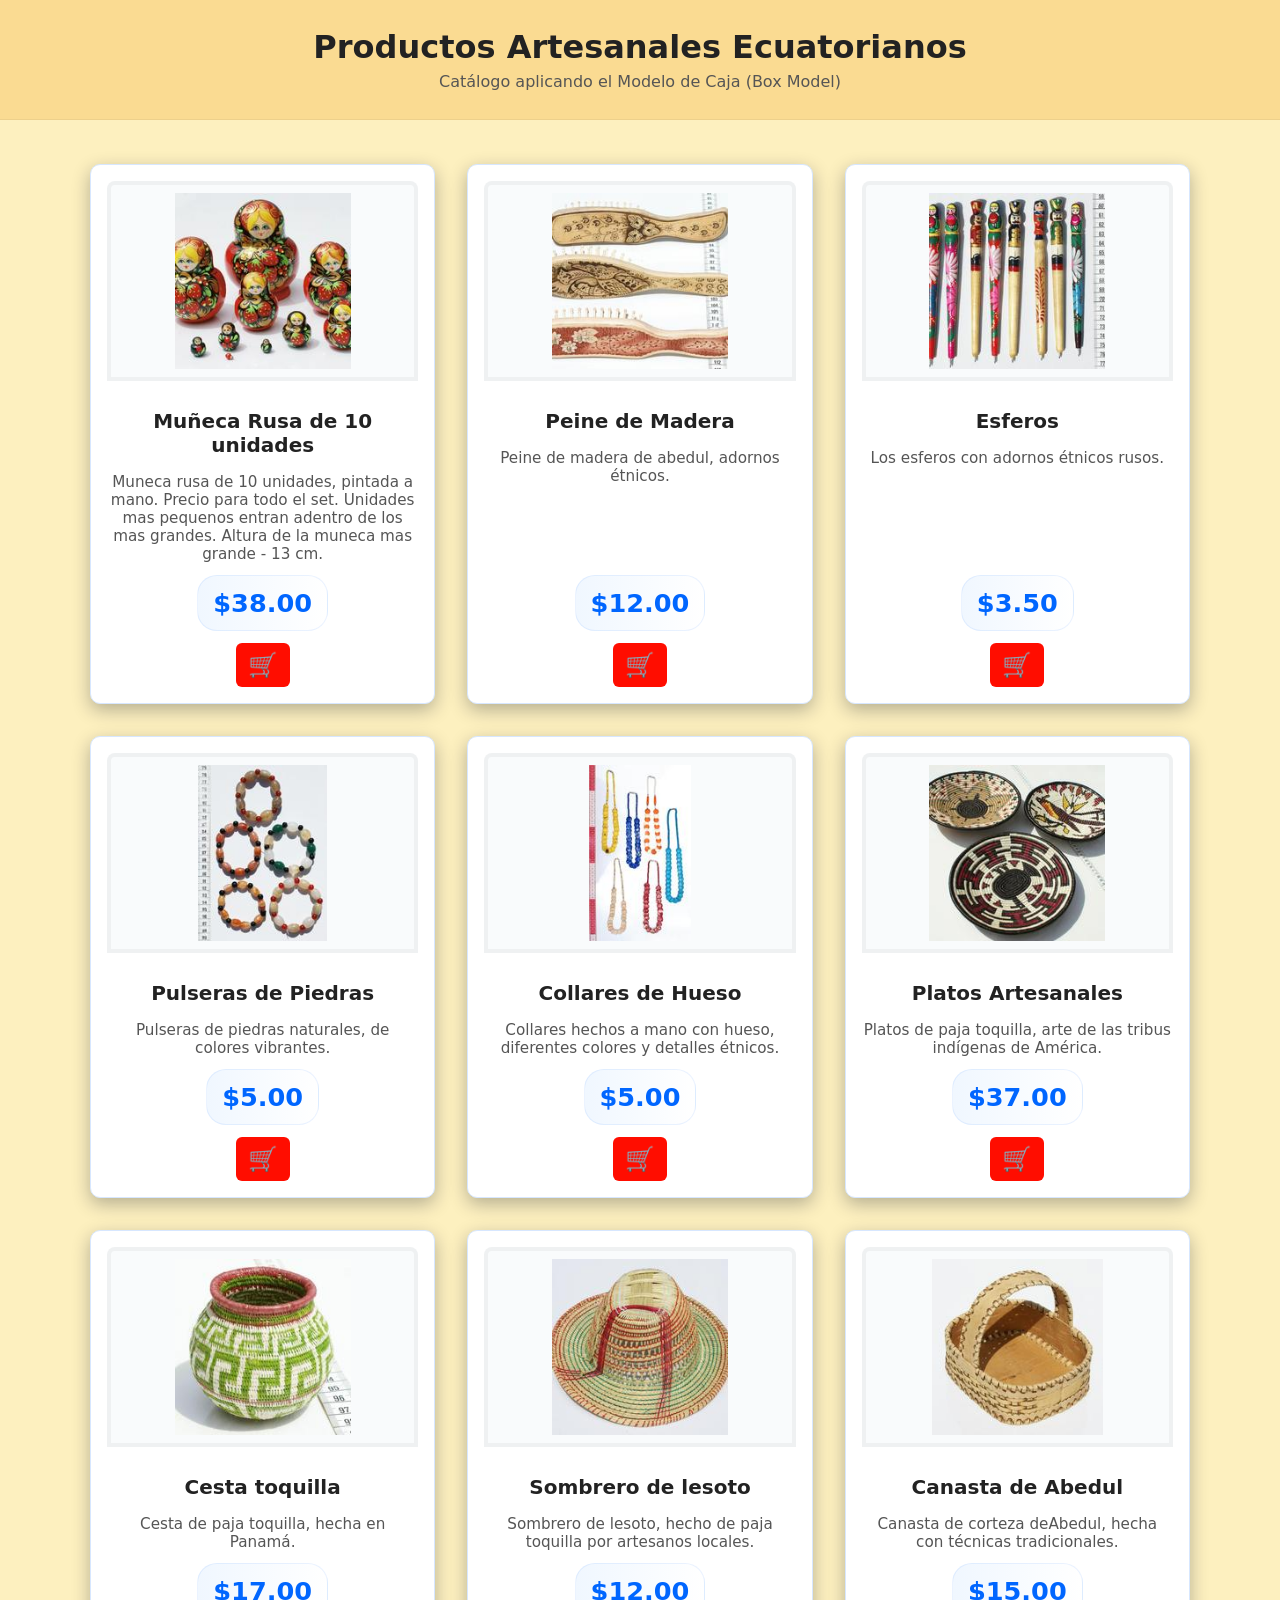
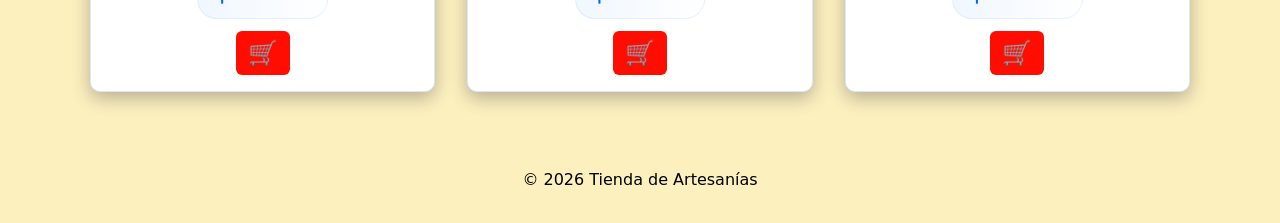
<file: index.html>
<!doctype html>
<html lang="es">
<head>
  <meta charset="utf-8">
  <meta name="viewport" content="width=device-width, initial-scale=1.0">
  <title>Catálogo - Box Model</title>
  <link rel="stylesheet" href="Practica-Responsiva/css/style.css">
  <link rel="stylesheet" href="Practica-Responsiva/css/responsive.css">
</head>
<body>
  <header class="site-header">
    <h1>Productos Artesanales Ecuatorianos</h1>
    <p>Catálogo aplicando el Modelo de Caja (Box Model)</p>
  </header>

  <main>
    <section class="productos">
      <div class="producto">
        <img src="Practica-Responsiva/img/prod1.jpg" alt="Muñeca Rusa">
        <h3>Muñeca Rusa de 10 unidades</h3>
        <p>Muneca rusa de 10 unidades, pintada a mano. Precio para todo el set. Unidades mas pequenos entran adentro de los mas grandes. Altura de la muneca mas grande - 13 cm.</p>
        <span class="precio">$38.00</span>
        <button class="btn-icono-carrito">🛒</button>
      </div>

      <div class="producto">
        <img src="Practica-Responsiva/img/prod2.jpg" alt="Peine de Madera">
        <h3>Peine de Madera</h3>
        <p>Peine de madera de abedul, adornos étnicos.</p>
        <span class="precio">$12.00</span>
        <button class="btn-icono-carrito">🛒</button>
      </div>

      <div class="producto">
        <img src="Practica-Responsiva/img/prod3.jpg" alt="Esferos">
        <h3>Esferos</h3>
        <p>Los esferos con adornos étnicos rusos.</p>
        <span class="precio">$3.50</span>
        <button class="btn-icono-carrito">🛒</button>
      </div>

        <div class="producto">
            <img src="Practica-Responsiva/img/prod4.jpg" alt="Pulseras de Piedras">
            <h3>Pulseras de Piedras</h3>
            <p>Pulseras de piedras naturales, de colores vibrantes.</p>
            <span class="precio">$5.00</span>
            <button class="btn-icono-carrito">🛒</button>
        </div>

        <div class="producto">
            <img src="Practica-Responsiva/img/prod5.jpg" alt="Collares de Hueso">
            <h3>Collares de Hueso</h3>
            <p>Collares hechos a mano con hueso, diferentes colores y detalles étnicos.</p>
            <span class="precio">$5.00</span>
            <button class="btn-icono-carrito">🛒</button>
        </div>

        <div class="producto">
            <img src="Practica-Responsiva/img/prod6.jpg" alt="Platos Artesanales">
            <h3>Platos Artesanales</h3>
            <p>Platos de paja toquilla, arte de las tribus indígenas de América.</p>
            <span class="precio">$37.00</span>
            <button class="btn-icono-carrito">🛒</button>
        </div>

        <div class="producto">
            <img src="Practica-Responsiva/img/prod7.jpg" alt="Cesta toquilla">
            <h3>Cesta toquilla</h3>
            <p>Cesta de paja toquilla, hecha en Panamá.</p>
            <span class="precio">$17.00</span>
            <button class="btn-icono-carrito">🛒</button>
        </div>

        <div class="producto">
            <img src="Practica-Responsiva/img/prod8.jpg" alt="Sombrero de lesoto">
            <h3>Sombrero de lesoto</h3>
            <p>Sombrero de lesoto, hecho de paja toquilla por artesanos locales.</p>
            <span class="precio">$12.00</span>
            <button class="btn-icono-carrito">🛒</button>
        </div>

        <div class="producto">
            <img src="Practica-Responsiva/img/prod9.jpg" alt="Canasta de Abedul">
            <h3>Canasta de Abedul</h3>
            <p>Canasta de corteza deAbedul, hecha con técnicas tradicionales.</p>
            <span class="precio">$15.00</span>
            <button class="btn-icono-carrito">🛒</button>
        </div>
    </section>
  </main>

  <footer class="site-footer">
    <p>© 2026 Tienda de Artesanías</p>
  </footer>
</body>
</html>
</file>
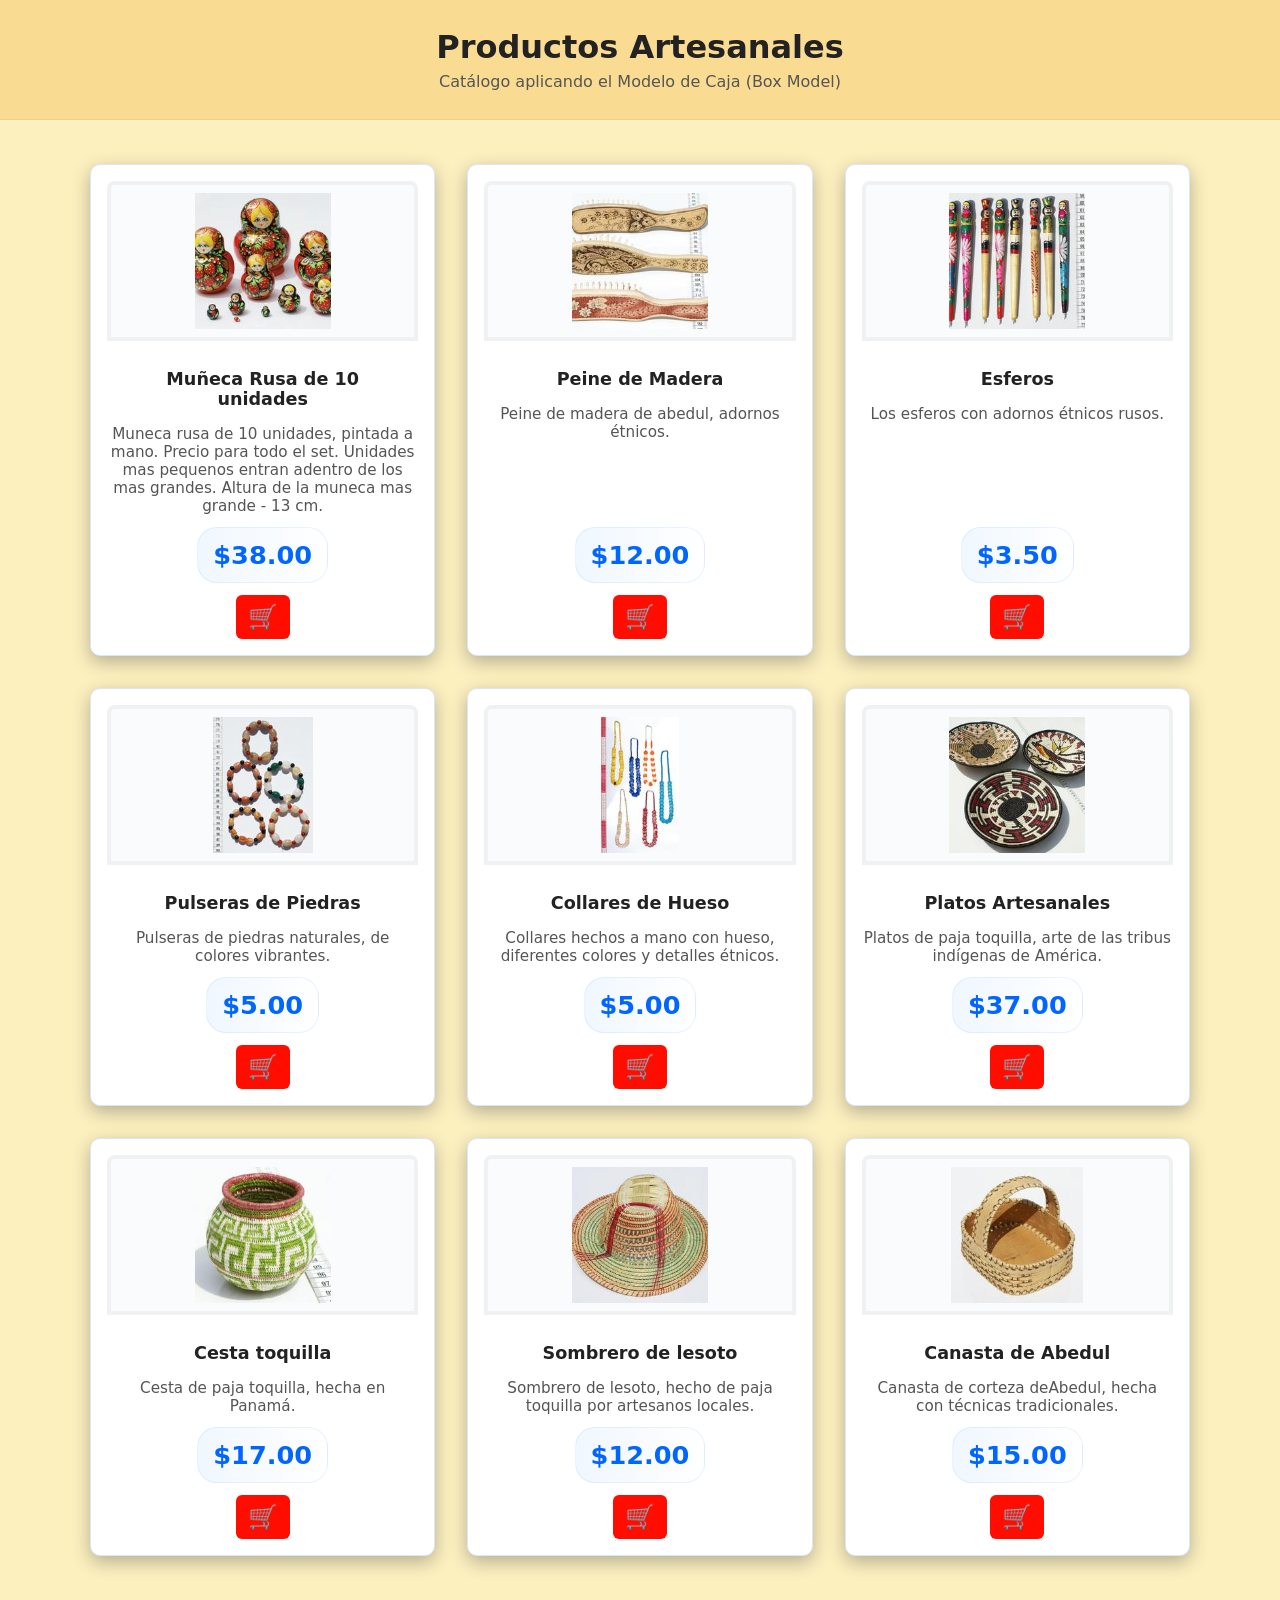
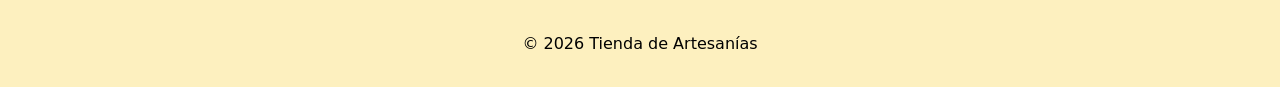
<file: productos..html>
<!doctype html>
<html lang="es">
<head>
  <meta charset="utf-8">
  <meta name="viewport" content="width=device-width,initial-scale=1">
  <title>Catálogo - Box Model</title>
  <link rel="stylesheet" href="Práctica Responsiva/css/responsive.css">
  <link rel="stylesheet" href="Práctica Responsiva/css/style.css">
</head>
<body>
  <header class="site-header">
    <h1>Productos Artesanales</h1>
    <p>Catálogo aplicando el Modelo de Caja (Box Model)</p>
  </header>

  <main>
    <section class="productos">
      <div class="producto">
        <img src="Práctica Responsiva/img/prod1.jpg" alt="Muñeca Rusa">
        <h3>Muñeca Rusa de 10 unidades</h3>
        <p>Muneca rusa de 10 unidades, pintada a mano. Precio para todo el set. Unidades mas pequenos entran adentro de los mas grandes. Altura de la muneca mas grande - 13 cm.</p>
        <span class="precio">$38.00</span>
        <button class="btn-icono-carrito">🛒</button>
      </div>

      <div class="producto">
        <img src="Práctica Responsiva/img/prod2.jpg" alt="Peine de Madera">
        <h3>Peine de Madera</h3>
        <p>Peine de madera de abedul, adornos étnicos.</p>
        <span class="precio">$12.00</span>
        <button class="btn-icono-carrito">🛒</button>
      </div>

      <div class="producto">
        <img src="Práctica Responsiva/img/prod3.jpg" alt="Esferos">
        <h3>Esferos</h3>
        <p>Los esferos con adornos étnicos rusos.</p>
        <span class="precio">$3.50</span>
        <button class="btn-icono-carrito">🛒</button>
      </div>

        <div class="producto">
            <img src="Práctica Responsiva/img/prod4.jpg" alt="Pulseras de Piedras">
            <h3>Pulseras de Piedras</h3>
            <p>Pulseras de piedras naturales, de colores vibrantes.</p>
            <span class="precio">$5.00</span>
            <button class="btn-icono-carrito">🛒</button>
        </div>

        <div class="producto">
            <img src="Práctica Responsiva/img/prod5.jpg" alt="Collares de Hueso">
            <h3>Collares de Hueso</h3>
            <p>Collares hechos a mano con hueso, diferentes colores y detalles étnicos.</p>
            <span class="precio">$5.00</span>
            <button class="btn-icono-carrito">🛒</button>
        </div>

        <div class="producto">
            <img src="Práctica Responsiva/img/prod6.jpg" alt="Platos Artesanales">
            <h3>Platos Artesanales</h3>
            <p>Platos de paja toquilla, arte de las tribus indígenas de América.</p>
            <span class="precio">$37.00</span>
            <button class="btn-icono-carrito">🛒</button>
        </div>

        <div class="producto">
            <img src="Práctica Responsiva/img/prod7.jpg" alt="Cesta toquilla">
            <h3>Cesta toquilla</h3>
            <p>Cesta de paja toquilla, hecha en Panamá.</p>
            <span class="precio">$17.00</span>
            <button class="btn-icono-carrito">🛒</button>
        </div>

        <div class="producto">
            <img src="Práctica Responsiva/img/prod8.jpg" alt="Sombrero de lesoto">
            <h3>Sombrero de lesoto</h3>
            <p>Sombrero de lesoto, hecho de paja toquilla por artesanos locales.</p>
            <span class="precio">$12.00</span>
            <button class="btn-icono-carrito">🛒</button>
        </div>

        <div class="producto">
            <img src="Práctica Responsiva/img/prod9.jpg" alt="Canasta de Abedul">
            <h3>Canasta de Abedul</h3>
            <p>Canasta de corteza deAbedul, hecha con técnicas tradicionales.</p>
            <span class="precio">$15.00</span>
            <button class="btn-icono-carrito">🛒</button>
        </div>
    </section>
  </main>

  <footer class="site-footer">
    <p>© 2026 Tienda de Artesanías</p>
  </footer>
</body>
</html>
</file>
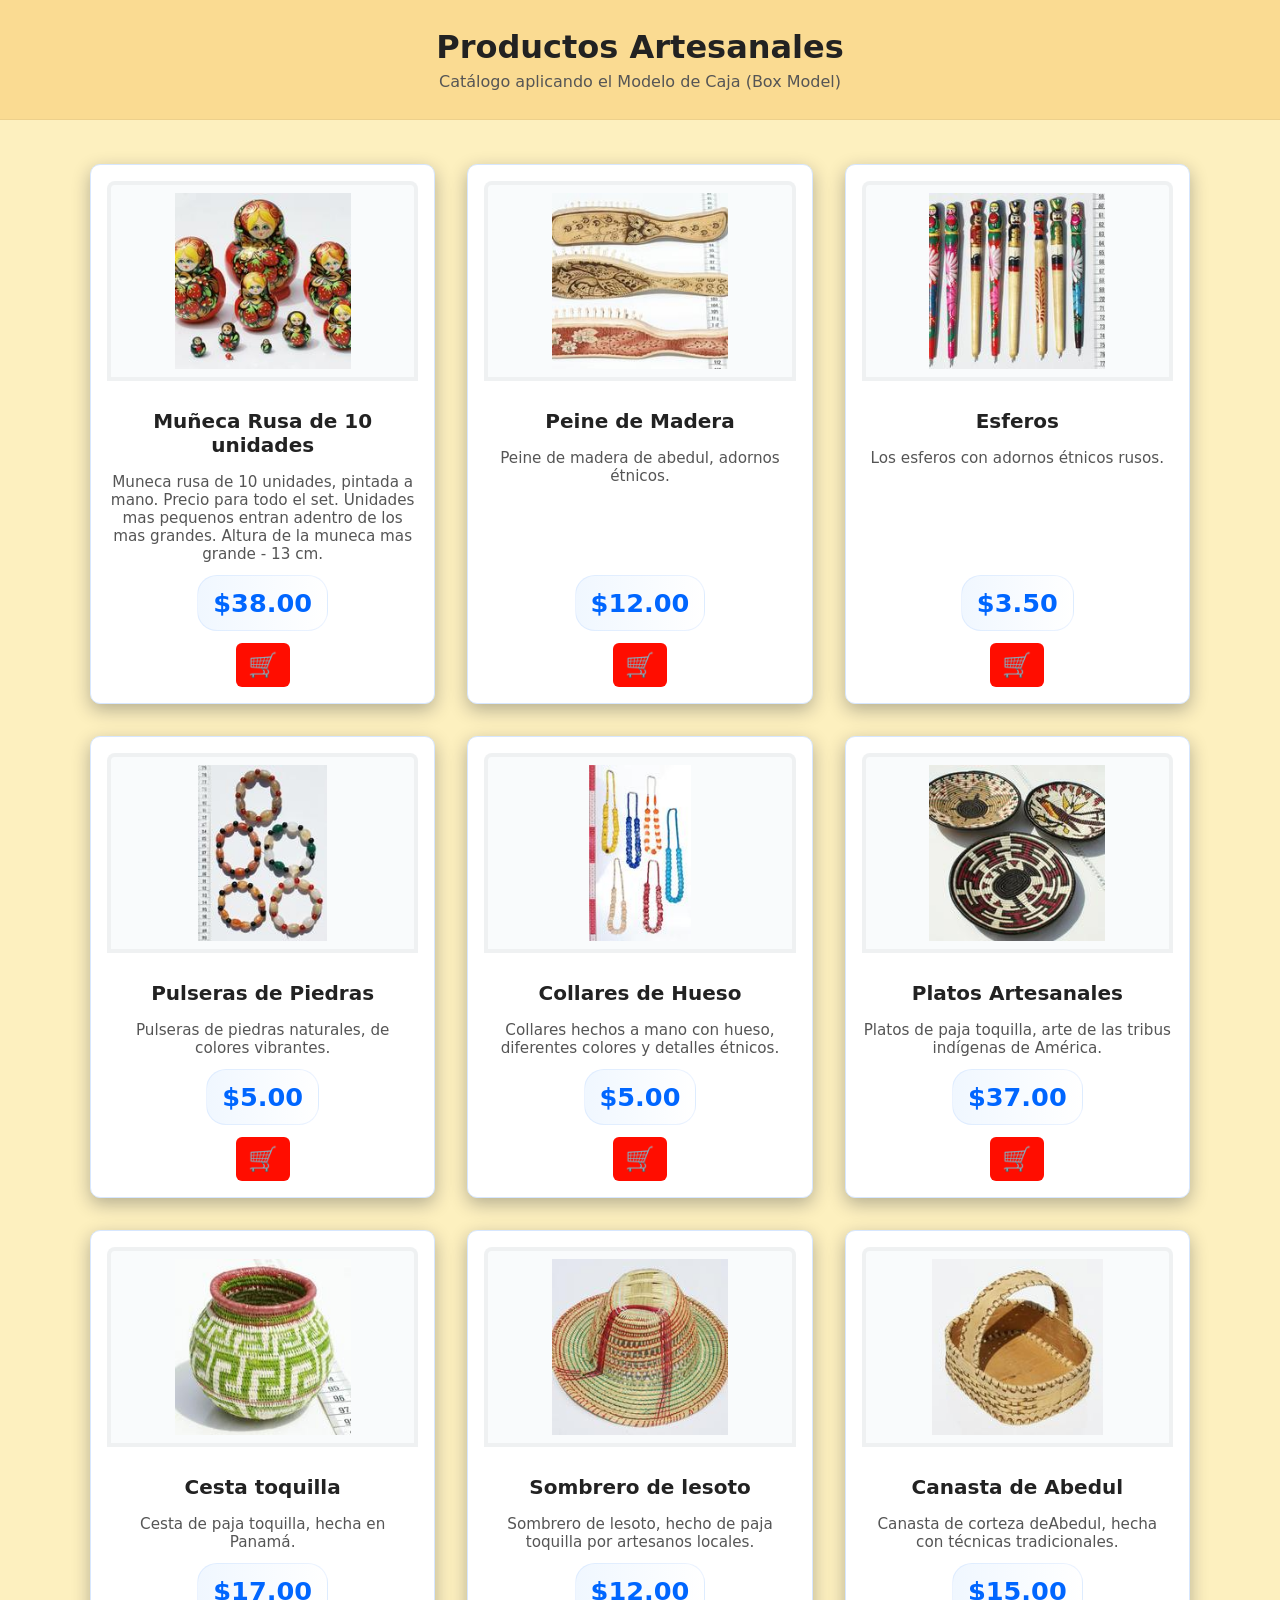
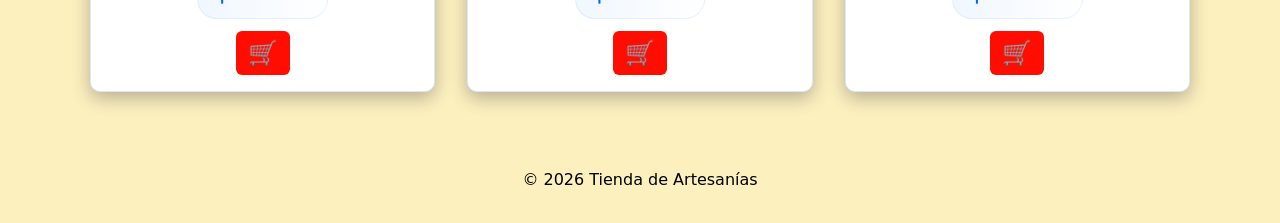
<file: productos.html>
<!doctype html>
<html lang="es">
<head>
  <meta charset="utf-8">
  <meta name="viewport" content="width=device-width, initial-scale=1.0">
  <title>Catálogo - Box Model</title>
  <link rel="stylesheet" href="Practica-Responsiva/css/style.css">
  <link rel="stylesheet" href="Practica-Responsiva/css/responsive.css">
</head>
<body>
  <header class="site-header">
    <h1>Productos Artesanales</h1>
    <p>Catálogo aplicando el Modelo de Caja (Box Model)</p>
  </header>

  <main>
    <section class="productos">
      <div class="producto">
        <img src="Practica-Responsiva/img/prod1.jpg" alt="Muñeca Rusa">
        <h3>Muñeca Rusa de 10 unidades</h3>
        <p>Muneca rusa de 10 unidades, pintada a mano. Precio para todo el set. Unidades mas pequenos entran adentro de los mas grandes. Altura de la muneca mas grande - 13 cm.</p>
        <span class="precio">$38.00</span>
        <button class="btn-icono-carrito">🛒</button>
      </div>

      <div class="producto">
        <img src="Practica-Responsiva/img/prod2.jpg" alt="Peine de Madera">
        <h3>Peine de Madera</h3>
        <p>Peine de madera de abedul, adornos étnicos.</p>
        <span class="precio">$12.00</span>
        <button class="btn-icono-carrito">🛒</button>
      </div>

      <div class="producto">
        <img src="Practica-Responsiva/img/prod3.jpg" alt="Esferos">
        <h3>Esferos</h3>
        <p>Los esferos con adornos étnicos rusos.</p>
        <span class="precio">$3.50</span>
        <button class="btn-icono-carrito">🛒</button>
      </div>

        <div class="producto">
            <img src="Practica-Responsiva/img/prod4.jpg" alt="Pulseras de Piedras">
            <h3>Pulseras de Piedras</h3>
            <p>Pulseras de piedras naturales, de colores vibrantes.</p>
            <span class="precio">$5.00</span>
            <button class="btn-icono-carrito">🛒</button>
        </div>

        <div class="producto">
            <img src="Practica-Responsiva/img/prod5.jpg" alt="Collares de Hueso">
            <h3>Collares de Hueso</h3>
            <p>Collares hechos a mano con hueso, diferentes colores y detalles étnicos.</p>
            <span class="precio">$5.00</span>
            <button class="btn-icono-carrito">🛒</button>
        </div>

        <div class="producto">
            <img src="Practica-Responsiva/img/prod6.jpg" alt="Platos Artesanales">
            <h3>Platos Artesanales</h3>
            <p>Platos de paja toquilla, arte de las tribus indígenas de América.</p>
            <span class="precio">$37.00</span>
            <button class="btn-icono-carrito">🛒</button>
        </div>

        <div class="producto">
            <img src="Practica-Responsiva/img/prod7.jpg" alt="Cesta toquilla">
            <h3>Cesta toquilla</h3>
            <p>Cesta de paja toquilla, hecha en Panamá.</p>
            <span class="precio">$17.00</span>
            <button class="btn-icono-carrito">🛒</button>
        </div>

        <div class="producto">
            <img src="Practica-Responsiva/img/prod8.jpg" alt="Sombrero de lesoto">
            <h3>Sombrero de lesoto</h3>
            <p>Sombrero de lesoto, hecho de paja toquilla por artesanos locales.</p>
            <span class="precio">$12.00</span>
            <button class="btn-icono-carrito">🛒</button>
        </div>

        <div class="producto">
            <img src="Practica-Responsiva/img/prod9.jpg" alt="Canasta de Abedul">
            <h3>Canasta de Abedul</h3>
            <p>Canasta de corteza deAbedul, hecha con técnicas tradicionales.</p>
            <span class="precio">$15.00</span>
            <button class="btn-icono-carrito">🛒</button>
        </div>
    </section>
  </main>

  <footer class="site-footer">
    <p>© 2026 Tienda de Artesanías</p>
  </footer>
</body>
</html>
</file>
<file: Practica-Responsiva/css/style.css>
/* Estilos para demonstrar Box Model */
:root{
  --bg: #fdf0bf;
  --card: #ffffff;
  --accent: #0066ff;
  --text: #222;
}
*{box-sizing:border-box}
body{
  margin:0;
  font-family: system-ui, -apple-system, 'Segoe UI', Roboto, 'Helvetica Neue', Arial;
  background:var(--bg);
  color:var(--text);
  -webkit-font-smoothing:antialiased;
}
.site-header{
  text-align:center;
  padding:28px 16px; /* padding */
  background:rgb(250, 219, 146);
  border-bottom:1px solid rgba(0,0,0,0.05); /* border */
}
.site-header h1{margin:0 0 6px}
.site-header p{margin:0;color:#555}

.productos{
  max-width:1100px;
  margin:28px auto; /* margin */
  padding:12px; /* padding */
  display:grid; /* layout */
  grid-template-columns: 1fr; /* Base de 1 columna */
  gap:20px;
}

.producto{
  background:var(--card);
  width:100%; /* width */
  padding:16px; /* padding */
  border:1px solid #d7e7ff; /* border */
  border-radius:10px; /* border-radius */
  box-shadow:0 6px 18px rgba(16,24,40,0.30); /* box-shadow */
  display:flex; /* flex for vertical layout */
  flex-direction:column;
  align-items:center;
  text-align:center;
}
.producto img{
  width:100%;
  height:160px; /* height */
  object-fit:contain;
  background:#f9fbfc;
  padding:8px; /* padding */
  border-radius:20px; /* border-radius */
  border:4px solid rgba(0,0,0,0.04);
}
.producto h3{margin:12px 0 8px;font-size:1.1rem}
.producto p{margin:0 0 12px;color:#555;font-size:0.95rem}
.precio{
  margin-top:auto; /* push price to bottom */
  display:inline-block; /* inline-block */
  padding:8px 12px; /* padding */
  border-radius:20px; /* border-radius */
  background:linear-gradient(90deg,#f0f7ff,#ffffff);
  border:1px solid rgba(0,102,255,0.08);
  color:var(--accent);
  font-weight:600;
}
.btn-icono-carrito{
  margin-top:12px; /* margin */
  padding:8px 12px; /* padding */
  border:none;
  border-radius:6px; /* border-radius */
  background-color:rgb(255, 13, 0);
  font-size: 24px;
  cursor:pointer;
}

.site-footer{ text-align:center;padding:18px;color:#000000 }
/* Responsive */
@media (max-width: 768px) {
    header .container {
        flex-direction: column;
        gap: 20px;
    }

    nav ul {
        flex-direction: column;
        gap: 10px;
    }

    .banner-text h2 {
        font-size: 1.8rem;
    }

    .contact-wrapper,
    .cart-wrapper {
        grid-template-columns: 1fr;
    }

    .productos {
        grid-template-columns: 1fr;
    }

    .cart-item {
        flex-direction: column;
        text-align: center;
    }
}
</file>
<file: Practica-Responsiva/css/responsive.css>
/* ===========================
   RESPONSIVE DESIGN - Catalogo Box Model
   =========================== */

/* ===== MOBILE FIRST (< 768px) ===== */

/* Reset para móviles */
body {
    overflow-x: hidden;
}

* {
    box-sizing: border-box;
}

/* Productos en una sola columna */
.productos {
    display: grid !important;
    grid-template-columns: 1fr !important;
    gap: 1.2rem !important;
    padding: 0 !important;
}

.producto {
    max-width: 100% !important;
}

/* Imágenes fluidas */
.producto img {
    width: 100%;
    height: 200px;
    border-radius: 8px 8px 0 0 !important;
}

/* Ajustes de fuentes en móviles */
.producto h3 {
    font-size: 1.05rem;
    padding: 12px 12px 6px !important;
}

.producto .precio {
    font-size: 1.4rem;
    padding: 8px 12px !important;
}

/* Section padding */
.productos {
    padding: 2rem 0 !important;
}

/* ===== TABLETS (768px - 1023px) ===== */
@media (min-width: 768px) and (max-width: 1023px) {
    
    /* 2 columnas de productos */
    .productos {
        grid-template-columns: repeat(2, 1fr) !important;
        gap: 1.8rem !important;
    }

    .producto {
        width: 100% !important;
        max-width: none !important;
    }

    /* Menú más amplio */
    header nav ul {
        flex-direction: row !important;
        gap: 0.5rem !important;
    }

    /* Page header tablet */
    .page-header {
        padding: 50px 1.5rem;
    }

    .page-header h1 {
        font-size: 2.2rem;
    }

    .page-header p {
        font-size: 1rem;
    }

    /* Ajustes en fuentes */
    .producto h3 {
        font-size: 1.15rem;
    }

    .producto .description {
        font-size: 0.9rem;
    }

    .producto .precio {
        font-size: 1.5rem;
    }

    /* Filter bar */
    .filter-bar {
        justify-content: flex-start !important;
    }

    .filter-bar select {
        max-width: 300px;
        width: auto;
    }

    /* Productos section */
    .products-section {
        padding: 2.5rem 0 !important;
    }
}

/* ===== DESKTOP (1024px+) ===== */
@media (min-width: 1024px) {
    header {
        padding: 1.3rem 0;
    }
    /* CSS Grid para Desktop 4 columnas */
    .productos {
        display: grid !important;
        grid-template-columns: repeat(3, 1fr) !important;
        gap: 2rem !important;
        padding: 1rem 0 !important;
    }

    .producto {
        width: 100% !important;
        max-width: none !important;
    }

    /* Menú Navigation */
    header nav ul {
        flex-direction: row !important;
        gap: 2px !important;
        justify-content: flex-end;
    }

    header nav ul li {
        width: auto;
    }

    header nav ul li a {
        display: inline-block;
        padding: 10px 18px;
        font-size: 0.95rem;
    }

    /* Page header desktop */
    .page-header {
        padding: 70px 2rem;
    }

    .page-header h1 {
        font-size: 2.8rem;
    }

    .page-header p {
        font-size: 1.1rem;
    }

    /* Tipografía Desktop */
    .producto h3 {
        font-size: 1.25rem;
        padding: 16px 15px 8px !important;
    }

    .producto .description {
        font-size: 0.9rem;
        padding: 0 15px 10px !important;
    }

    .producto .precio {
        font-size: 1.6rem;
        padding: 12px 15px !important;
    }

    /* Botones Desktop */
    .producto .btn {
        padding: 12px !important;
        font-size: 1rem !important;
        margin: 10px 15px 15px !important;
        width: calc(100% - 30px) !important;
    }

    .producto .btn:hover {
        background-color: #0056b3;
        transform: translateY(-2px);
        box-shadow: 0 4px 12px rgba(0, 0, 0, 0.2);
    }

    /* Filter bar Desktop */
    .filter-bar {
        display: flex !important;
        justify-content: flex-start;
        margin-bottom: 2.5rem !important;
    }

    .filter-bar select {
        max-width: 280px;
        width: auto;
        padding: 12px 15px !important;
    }

    /* Productos section */
    .products-section {
        padding: 3rem 0 !important;
    }

    /* Footer */
    footer .container {
        display: flex;
        justify-content: space-between;
        gap: 2rem;
    }

    .footer-content {
        display: grid;
        grid-template-columns: repeat(3, 1fr);
        width: 100%;
        gap: 3rem;
    }
}

/* ===== Ajustes Generales ===== */

/* Asegurar que las imágenes no causen scroll horizontal */
img {
    max-width: 100%;
    height: auto;
    display: block;
}

/* Transiciones suaves */
a, button, .producto {
    transition: all 0.3s cubic-bezier(0.4, 0, 0.2, 1);
}

/* Focus styles para accesibilidad */
button:focus,
a:focus,
input:focus,
select:focus {
    outline: 2px solid #3498db;
    outline-offset: 2px;
}

/* Mejoras visuales */
.btn {
    font-weight: 600;
}

.btn:active {
    transform: scale(0.98);
}

/* Banner responsive */
.banner {
    height: 280px;
}

@media (min-width: 768px) {
    .banner {
        height: 350px;
    }
}

@media (min-width: 1024px) {
    .banner {
        height: 400px;
    }
}

/* Smooth scroll behavior */
html {
    scroll-behavior: smooth;
}
</file>
<file: Práctica Responsiva/css/responsive.css>
/* ===========================
   RESPONSIVE DESIGN - TechStore
   =========================== */

/* ===== MOBILE FIRST (< 768px) ===== */

/* Reset para móviles */
body {
    overflow-x: hidden;
}

* {
    box-sizing: border-box;
}

/* Header en móviles */
header {
    padding: 1rem 0;
}

header .container {
    flex-wrap: wrap;
    gap: 1rem;
}

header .logo {
    width: 100%;
    justify-content: center;
}

header .logo img {
    height: 45px;
    width: 45px;
}

header .logo h1 {
    font-size: 1.4rem;
}

/* Menú vertical en móviles */
header nav {
    width: 100%;
}

header nav ul {
    flex-direction: column;
    gap: 0.3rem !important;
}

header nav ul li {
    width: 100%;
}

header nav ul li a {
    display: block;
    padding: 0.7rem;
    text-align: center;
    font-size: 0.95rem;
}

/* Página Header Mobile */
.page-header {
    padding: 40px 1rem;
}

.page-header h1 {
    font-size: 1.8rem;
}

.page-header p {
    font-size: 0.95rem;
}

/* Productos en una sola columna */
.productos {
    display: grid !important;
    grid-template-columns: 1fr !important;
    gap: 1.2rem !important;
    padding: 0 !important;
}

.producto {
    max-width: 100% !important;
}

/* Imágenes fluidas */
.producto img {
    width: 100%;
    height: 200px;
    border-radius: 8px 8px 0 0 !important;
}

/* Ajustes de fuentes en móviles */
.producto h3 {
    font-size: 1.05rem;
    padding: 12px 12px 6px !important;
}

.producto .description {
    font-size: 0.85rem;
    padding: 0 12px 8px !important;
}

.producto .precio {
    font-size: 1.4rem;
    padding: 8px 12px !important;
}

/* Botones en móviles */
.producto .btn {
    width: calc(100% - 24px) !important;
    padding: 10px !important;
    margin: 8px 12px 12px !important;
    font-size: 0.9rem;
}

/* Contenedor general */
.container {
    width: 100% !important;
    padding: 0 1rem !important;
    margin: 0 auto !important;
}

/* Filter bar en móviles */
.filter-bar {
    margin-bottom: 1.5rem !important;
    width: 100%;
    justify-content: center !important;
}

.filter-bar select {
    width: 100%;
    max-width: 280px;
    padding: 10px 12px !important;
    font-size: 0.95rem;
}

/* Section padding */
.productos {
    padding: 2rem 0 !important;
}

/* ===== TABLETS (768px - 1023px) ===== */
@media (min-width: 768px) and (max-width: 1023px) {
    .container {
        max-width: 740px !important;
        padding: 0 1.5rem !important;
    }

    header .container {
        gap: 1.5rem;
    }

    header .logo {
        width: auto;
        justify-content: flex-start;
    }

    header .logo img {
        height: 48px;
        width: 48px;
    }

    header .logo h1 {
        font-size: 1.6rem;
    }

    /* 2 columnas de productos */
    .productos {
        grid-template-columns: repeat(2, 1fr) !important;
        gap: 1.8rem !important;
    }

    .producto {
        width: 100% !important;
        max-width: none !important;
    }

    /* Menú más amplio */
    header nav ul {
        flex-direction: row !important;
        gap: 0.5rem !important;
    }

    header nav ul li {
        width: auto;
    }

    header nav ul li a {
        display: inline-block;
        padding: 8px 12px;
        text-align: center;
        font-size: 0.95rem;
    }

    /* Page header tablet */
    .page-header {
        padding: 50px 1.5rem;
    }

    .page-header h1 {
        font-size: 2.2rem;
    }

    .page-header p {
        font-size: 1rem;
    }

    /* Ajustes en fuentes */
    .producto h3 {
        font-size: 1.15rem;
    }

    .producto .description {
        font-size: 0.9rem;
    }

    .producto .precio {
        font-size: 1.5rem;
    }

    /* Filter bar */
    .filter-bar {
        justify-content: flex-start !important;
    }

    .filter-bar select {
        max-width: 300px;
        width: auto;
    }

    /* Productos section */
    .products-section {
        padding: 2.5rem 0 !important;
    }
}

/* ===== DESKTOP (1024px+) ===== */
@media (min-width: 1024px) {
    .container {
        max-width: 1200px !important;
        margin: 0 auto !important;
        padding: 0 2rem !important;
    }

    header {
        padding: 1.3rem 0;
    }

    header .container {
        gap: 2rem;
    }

    header .logo {
        width: auto;
    }

    header .logo img {
        height: 55px;
        width: 55px;
    }

    header .logo h1 {
        font-size: 1.8rem;
    }

    /* CSS Grid para Desktop 4 columnas */
    .productos {
        display: grid !important;
        grid-template-columns: repeat(3, 1fr) !important;
        gap: 2rem !important;
        padding: 1rem 0 !important;
    }

    .producto {
        width: 100% !important;
        max-width: none !important;
    }

    /* Menú Navigation */
    header nav ul {
        flex-direction: row !important;
        gap: 2px !important;
        justify-content: flex-end;
    }

    header nav ul li {
        width: auto;
    }

    header nav ul li a {
        display: inline-block;
        padding: 10px 18px;
        font-size: 0.95rem;
    }

    /* Page header desktop */
    .page-header {
        padding: 70px 2rem;
    }

    .page-header h1 {
        font-size: 2.8rem;
    }

    .page-header p {
        font-size: 1.1rem;
    }

    /* Tipografía Desktop */
    .producto h3 {
        font-size: 1.25rem;
        padding: 16px 15px 8px !important;
    }

    .producto .description {
        font-size: 0.9rem;
        padding: 0 15px 10px !important;
    }

    .producto .precio {
        font-size: 1.6rem;
        padding: 12px 15px !important;
    }

    /* Botones Desktop */
    .producto .btn {
        padding: 12px !important;
        font-size: 1rem !important;
        margin: 10px 15px 15px !important;
        width: calc(100% - 30px) !important;
    }

    .producto .btn:hover {
        background-color: #0056b3;
        transform: translateY(-2px);
        box-shadow: 0 4px 12px rgba(0, 0, 0, 0.2);
    }

    /* Filter bar Desktop */
    .filter-bar {
        display: flex !important;
        justify-content: flex-start;
        margin-bottom: 2.5rem !important;
    }

    .filter-bar select {
        max-width: 280px;
        width: auto;
        padding: 12px 15px !important;
    }

    /* Productos section */
    .products-section {
        padding: 3rem 0 !important;
    }

    /* Footer */
    footer .container {
        display: flex;
        justify-content: space-between;
        gap: 2rem;
    }

    .footer-content {
        display: grid;
        grid-template-columns: repeat(3, 1fr);
        width: 100%;
        gap: 3rem;
    }
}

/* ===== Ajustes Generales ===== */

/* Asegurar que las imágenes no causen scroll horizontal */
img {
    max-width: 100%;
    height: auto;
    display: block;
}

/* Transiciones suaves */
a, button, .producto {
    transition: all 0.3s cubic-bezier(0.4, 0, 0.2, 1);
}

/* Focus styles para accesibilidad */
button:focus,
a:focus,
input:focus,
select:focus {
    outline: 2px solid #3498db;
    outline-offset: 2px;
}

/* Mejoras visuales */
.btn {
    font-weight: 600;
}

.btn:active {
    transform: scale(0.98);
}

/* Banner responsive */
.banner {
    height: 280px;
}

@media (min-width: 768px) {
    .banner {
        height: 350px;
    }
}

@media (min-width: 1024px) {
    .banner {
        height: 400px;
    }
}

/* Smooth scroll behavior */
html {
    scroll-behavior: smooth;
}
</file>
<file: Práctica Responsiva/css/style.css>
/* Estilos para demonstrar Box Model */
:root{
  --bg: #fdf0bf;
  --card: #ffffff;
  --accent: #0066ff;
  --text: #222;
}
*{box-sizing:border-box}
body{
  margin:0;
  font-family: system-ui, -apple-system, 'Segoe UI', Roboto, 'Helvetica Neue', Arial;
  background:var(--bg);
  color:var(--text);
  -webkit-font-smoothing:antialiased;
}
.site-header{
  text-align:center;
  padding:28px 16px; /* padding */
  background:rgb(250, 219, 146);
  border-bottom:1px solid rgba(0,0,0,0.05); /* border */
}
.site-header h1{margin:0 0 6px}
.site-header p{margin:0;color:#555}

.productos{
  max-width:1100px;
  margin:28px auto; /* margin */
  padding:12px; /* padding */
  display:grid; /* layout */
  grid-template-columns: 1fr; /* Base de 1 columna */
  gap:20px;
}

.producto{
  background:var(--card);
  width:100%; /* width */
  padding:16px; /* padding */
  border:1px solid #d7e7ff; /* border */
  border-radius:10px; /* border-radius */
  box-shadow:0 6px 18px rgba(16,24,40,0.30); /* box-shadow */
  display:flex; /* flex for vertical layout */
  flex-direction:column;
  align-items:center;
  text-align:center;
}
.producto img{
  width:100%;
  height:160px; /* height */
  object-fit:contain;
  background:#f9fbfc;
  padding:8px; /* padding */
  border-radius:20px; /* border-radius */
  border:4px solid rgba(0,0,0,0.04);
}
.producto h3{margin:12px 0 8px;font-size:1.1rem}
.producto p{margin:0 0 12px;color:#555;font-size:0.95rem}
.precio{
  margin-top:auto; /* push price to bottom */
  display:inline-block; /* inline-block */
  padding:8px 12px; /* padding */
  border-radius:20px; /* border-radius */
  background:linear-gradient(90deg,#f0f7ff,#ffffff);
  border:1px solid rgba(0,102,255,0.08);
  color:var(--accent);
  font-weight:600;
}
.btn-icono-carrito{
  margin-top:12px; /* margin */
  padding:8px 12px; /* padding */
  border:none;
  border-radius:6px; /* border-radius */
  background-color:rgb(255, 13, 0);
  font-size: 24px;
  cursor:pointer;
}

.site-footer{ text-align:center;padding:18px;color:#000000 }
/* Responsive */
@media (max-width: 768px) {
    header .container {
        flex-direction: column;
        gap: 20px;
    }

    nav ul {
        flex-direction: column;
        gap: 10px;
    }

    .banner-text h2 {
        font-size: 1.8rem;
    }

    .contact-wrapper,
    .cart-wrapper {
        grid-template-columns: 1fr;
    }

    .productos {
        grid-template-columns: 1fr;
    }

    .cart-item {
        flex-direction: column;
        text-align: center;
    }
}
</file>
